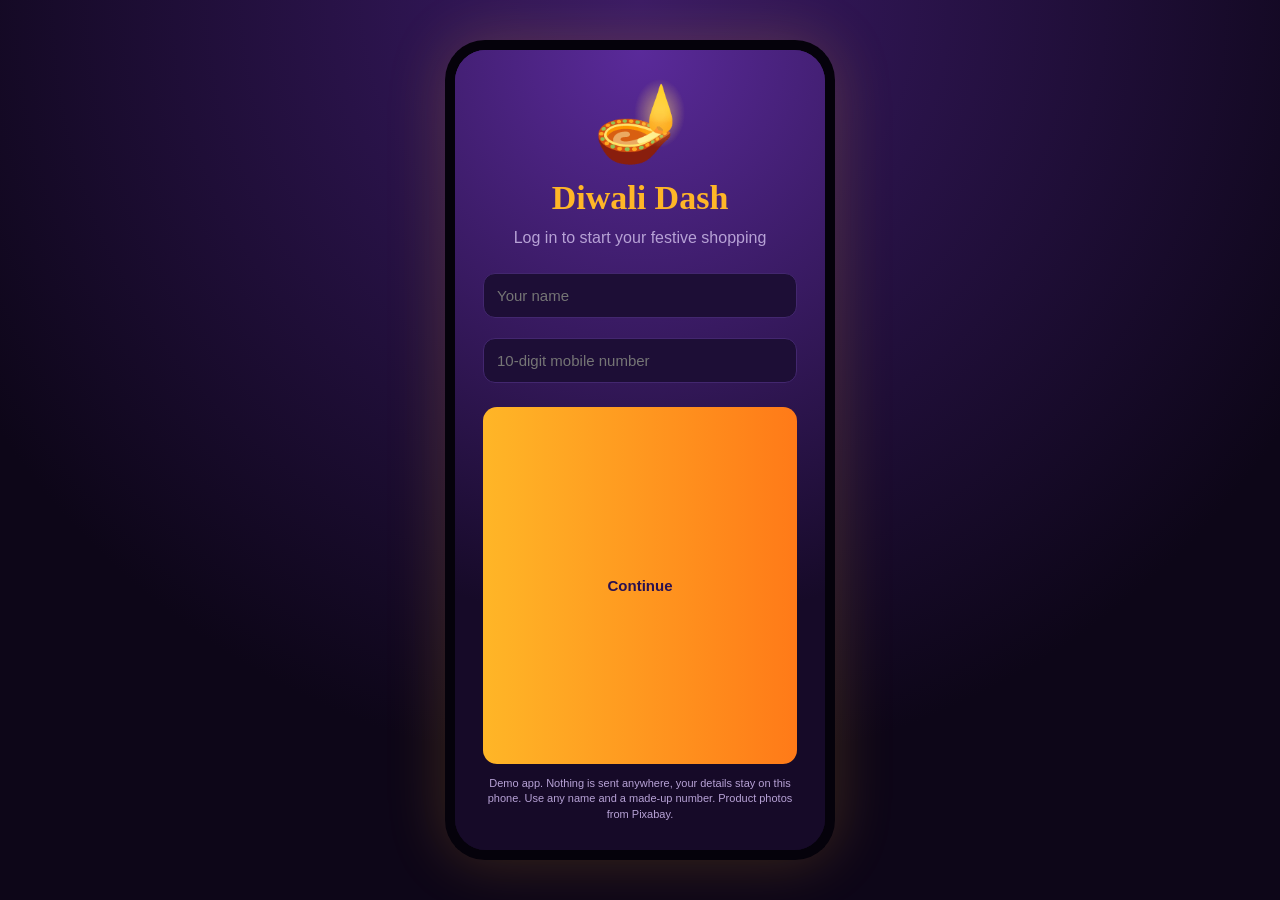
<file: index.html>
<!DOCTYPE html>
<html lang="en">
<head>
<meta charset="UTF-8">
<meta name="viewport" content="width=device-width, initial-scale=1">
<title>Diwali Dash</title>
<link rel="manifest" href="manifest.json">
<link rel="apple-touch-icon" href="icon-192.png">
<meta name="theme-color" content="#2a1050">
<link rel="stylesheet" href="style.css">
</head>
<body>
<div class="phone">
  <div class="screen">
    <header class="top">
      <div class="eta">Delivery in <b>10 minutes</b></div>
      <div class="loc" id="greet">Welcome</div>
      <div class="search"><span>&#128269;</span><input id="q" placeholder='Search "diyas"' autocomplete="off"><span class="clr" id="clr" onclick="goHome()" hidden>&#10005;</span></div>
      <div class="sugg" id="sugg" hidden></div>
    </header>

    <main id="main">
      <section class="banner home">
        <div>
          <div class="tag">Diwali Dhamaka</div>
          <h2>Up to 40% off</h2>
          <p>Buy 1 Get 1 free on sweets</p>
          <div class="timer" id="timer">Loading...</div>
        </div>
        <div class="big">&#129684;</div>
      </section>

      <section class="home flashbox"><h3>&#9889; Flash sale</h3><div class="ftimer" id="ftimer"></div><div class="flash" id="flash"></div></section>
      <section class="home flashbox"><h3 id="fytitle">&#10024; For You</h3><div class="ftimer" id="fysub"></div><div class="flash" id="foryou"></div></section>
      <h3 class="home">Shop by category</h3>
      <div class="cats home" id="cats"></div>

      <div class="backrow" onclick="goHome()">&#8592; Back to home</div>
      <h3 id="gridTitle">Festive deals</h3>
      <div class="grid" id="grid"></div>
    </main>
    <div class="catscreen" id="catscreen">
      <div class="side-col" id="sidecol"></div>
      <div class="cat-main"><h3 id="cattitle"></h3><div class="grid" id="cgrid"></div></div>
    </div>

    <div class="cartbar" id="cartbar" onclick="openCart()" hidden>
      <div><b id="cartCount">0 items</b><br><small id="cartTotal"></small></div>
      <div class="viewcart">View cart &#8250;</div>
    </div>

    <section class="cartpanel" id="cartpanel" hidden>
      <div class="phead"><span class="back" onclick="closeCart()">&#8592;</span> My cart</div>
      <div class="pbody">
        <div class="saved" id="saved"></div>
        <div class="box" id="cartitems"></div>
        <div class="box" id="recbox" hidden><b>You might also like</b><div class="flash" id="cartrec"></div></div>
        <div class="box">
          <div class="coupon"><input id="code" placeholder="Enter coupon code"><button onclick="applyCoupon()">Apply</button></div>
          <div id="vouchers"></div>
          <div id="couponmsg"></div>
        </div>
        <div class="box" id="bill"></div>
      </div>
      <div class="pfoot"><div id="payamt"></div><button class="place" onclick="openAddress()">Place order</button></div>
      </section>

    <section class="cartpanel" id="trackpanel" hidden>
      <div class="phead"><span class="back" onclick="closeTrack()">&#8592;</span> Track order</div>
      <div class="pbody">
        <div class="box"><div class="eta2" id="eta2"></div><div class="wt" id="osum"></div><div class="steps" id="steps"></div></div>
        <div class="box"><b>Live map</b><div id="map"></div><div class="wt" id="routetxt"></div></div>
      </div>
    </section>

    <section class="cartpanel" id="accpanel" hidden>
      <div class="phead"><span class="back" onclick="closeAccount()">&#8592;</span> My account</div>
      <div class="pbody" id="accbody"></div>
      <div class="pfoot"><button class="place out" onclick="logout()">Log out</button></div>
    </section>

    <section class="cartpanel" id="addrpanel" hidden>
      <div class="phead"><span class="back" onclick="closeAddress()">&#8592;</span> Delivery address</div>
      <div class="pbody">
        <div class="box" id="saved-addr"></div>
        <div class="box"><b>Add a new address</b>
          <input class="fld" id="aline" placeholder="Flat / house no, building">
          <input class="fld" id="aarea" placeholder="Area / street">
          <input class="fld" id="aland" placeholder="Landmark (optional)">
          <input class="fld" id="apin" placeholder="6-digit pincode" inputmode="numeric" maxlength="6">
          <div class="chips" id="alabels"><span class="on" onclick="pickLabel('Home')">Home</span><span onclick="pickLabel('Work')">Work</span><span onclick="pickLabel('Other')">Other</span></div>
          <div id="aerr" class="bad"></div>
        </div>
      </div>
      <div class="pfoot"><button class="place" onclick="saveAddr()">Deliver here</button></div>
    </section>

    <section class="login" id="login">
      <div class="lbig">&#129684;</div><h1>Diwali Dash</h1><p>Log in to start your festive shopping</p>
      <input class="fld" id="lname" placeholder="Your name" maxlength="30" autocomplete="off">
      <input class="fld" id="lphone" placeholder="10-digit mobile number" inputmode="numeric" maxlength="10" autocomplete="off">
      <div id="lerr" class="bad"></div>
      <button class="place" onclick="doLogin()">Continue</button>
      <small>Demo app. Nothing is sent anywhere, your details stay on this phone. Use any name and a made-up number. Product photos from Pixabay.</small>
    </section>

    <nav class="tabs">
      <div class="on" onclick="goHome()">&#127968;<br>Home</div>
      <div onclick="showCats()">&#128193;<br>Categories</div>
      <div onclick="openCart()">&#128722;<br>Cart</div>
      <div onclick="openAccount()">&#128100;<br>Account</div>
    </nav>
    <div class="toast" id="toast" hidden></div>
  </div>
</div>
<script src="trie.js"></script>
<script src="offers.js"></script>
<script src="pricing.js"></script>
<script src="recommend.js"></script>
<script src="delivery.js"></script>
<script src="account.js"></script>
<script src="app.js"></script>
</body>
</html>
</file>
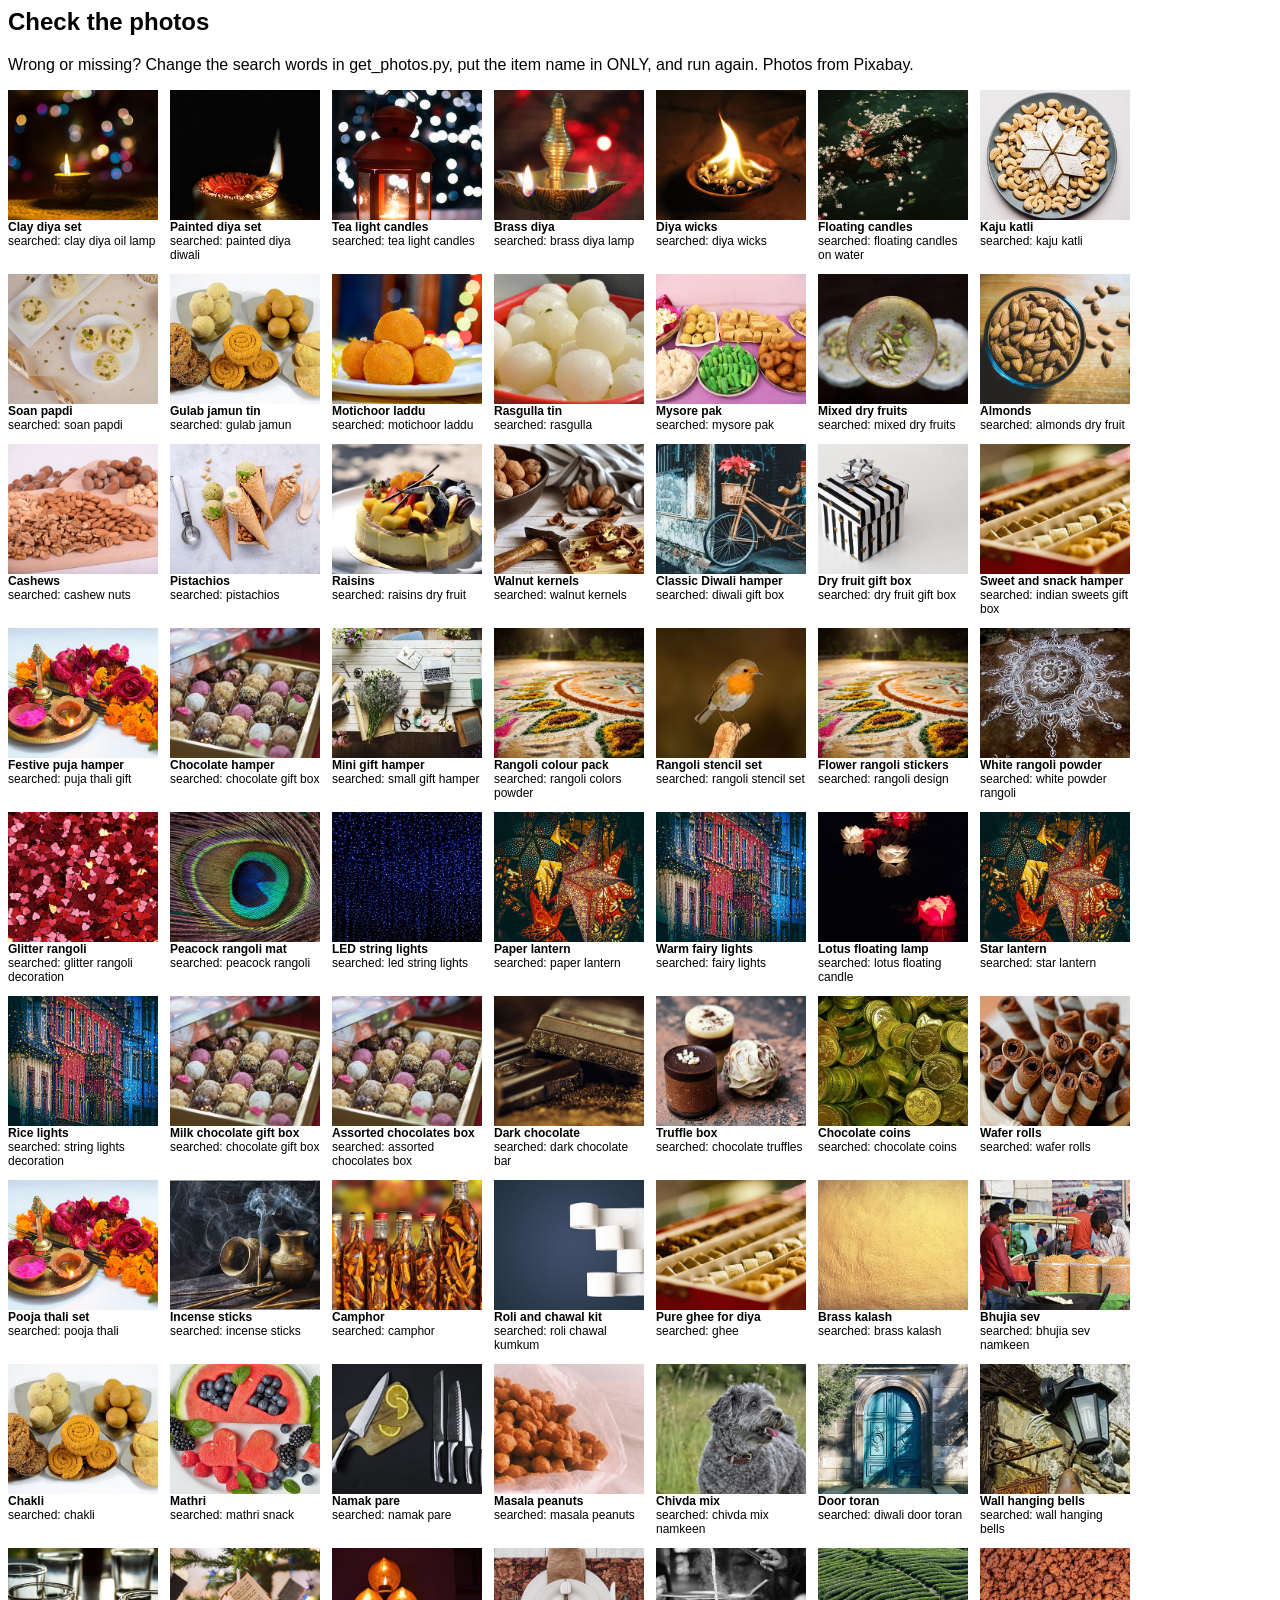
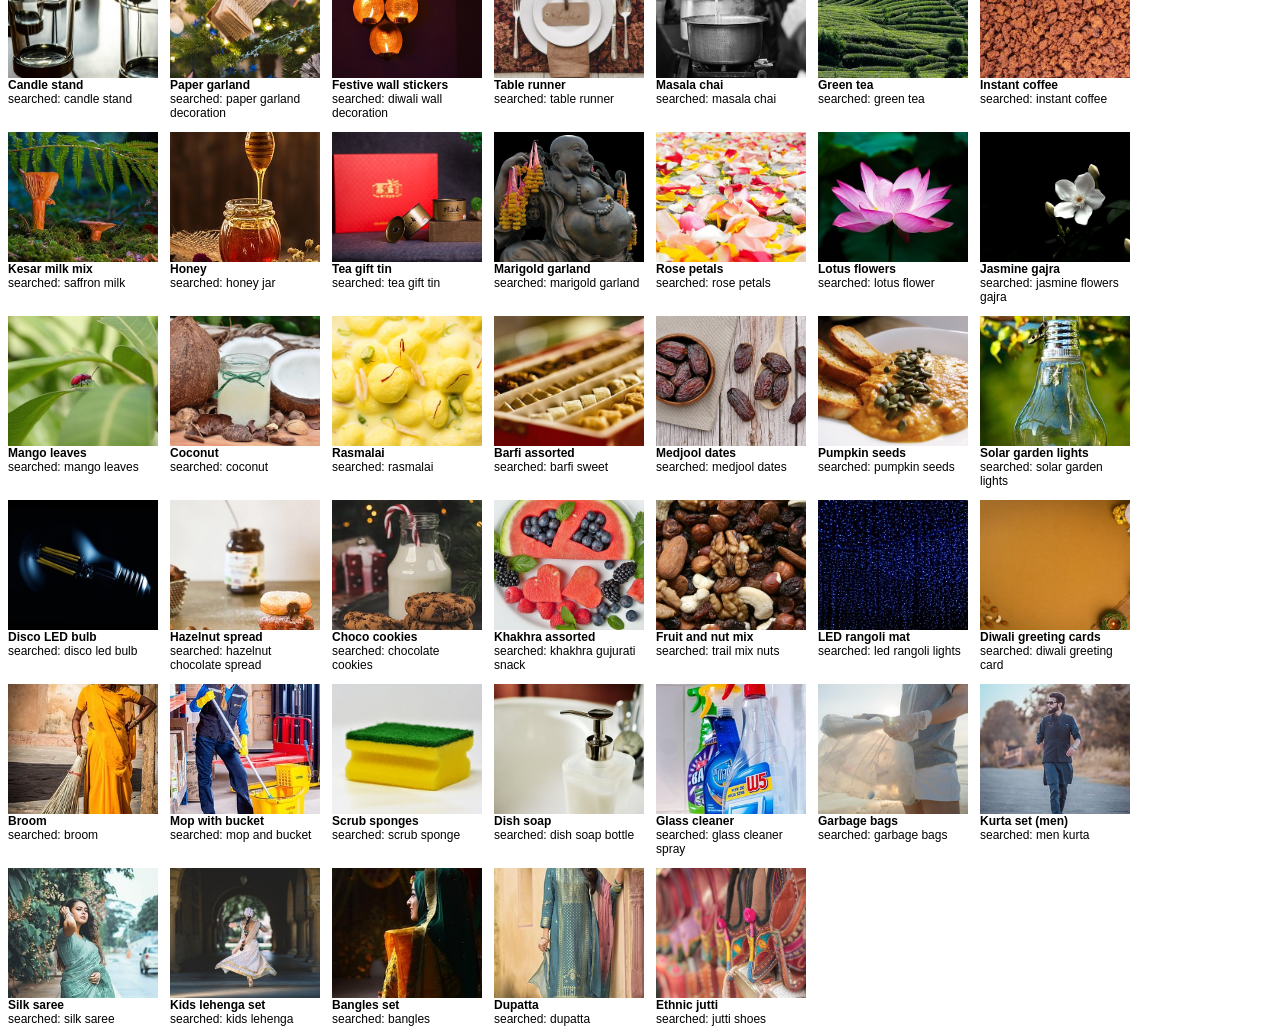
<file: preview.html>
<body style="font-family:sans-serif"><h2>Check the photos</h2><p>Wrong or missing? Change the search words in get_photos.py, put the item name in ONLY, and run again. Photos from Pixabay.</p><div style="display:flex;flex-wrap:wrap;gap:12px"><div style="width:150px;font:12px sans-serif"><img src="clay-diya-set.jpg" style="width:100%;height:130px;object-fit:cover"><b>Clay diya set</b><br>searched: clay diya oil lamp</div><div style="width:150px;font:12px sans-serif"><img src="painted-diya-set.jpg" style="width:100%;height:130px;object-fit:cover"><b>Painted diya set</b><br>searched: painted diya diwali</div><div style="width:150px;font:12px sans-serif"><img src="tea-light-candles.jpg" style="width:100%;height:130px;object-fit:cover"><b>Tea light candles</b><br>searched: tea light candles</div><div style="width:150px;font:12px sans-serif"><img src="brass-diya.jpg" style="width:100%;height:130px;object-fit:cover"><b>Brass diya</b><br>searched: brass diya lamp</div><div style="width:150px;font:12px sans-serif"><img src="diya-wicks.jpg" style="width:100%;height:130px;object-fit:cover"><b>Diya wicks</b><br>searched: diya wicks</div><div style="width:150px;font:12px sans-serif"><img src="floating-candles.jpg" style="width:100%;height:130px;object-fit:cover"><b>Floating candles</b><br>searched: floating candles on water</div><div style="width:150px;font:12px sans-serif"><img src="kaju-katli.jpg" style="width:100%;height:130px;object-fit:cover"><b>Kaju katli</b><br>searched: kaju katli</div><div style="width:150px;font:12px sans-serif"><img src="soan-papdi.jpg" style="width:100%;height:130px;object-fit:cover"><b>Soan papdi</b><br>searched: soan papdi</div><div style="width:150px;font:12px sans-serif"><img src="gulab-jamun-tin.jpg" style="width:100%;height:130px;object-fit:cover"><b>Gulab jamun tin</b><br>searched: gulab jamun</div><div style="width:150px;font:12px sans-serif"><img src="motichoor-laddu.jpg" style="width:100%;height:130px;object-fit:cover"><b>Motichoor laddu</b><br>searched: motichoor laddu</div><div style="width:150px;font:12px sans-serif"><img src="rasgulla-tin.jpg" style="width:100%;height:130px;object-fit:cover"><b>Rasgulla tin</b><br>searched: rasgulla</div><div style="width:150px;font:12px sans-serif"><img src="mysore-pak.jpg" style="width:100%;height:130px;object-fit:cover"><b>Mysore pak</b><br>searched: mysore pak</div><div style="width:150px;font:12px sans-serif"><img src="mixed-dry-fruits.jpg" style="width:100%;height:130px;object-fit:cover"><b>Mixed dry fruits</b><br>searched: mixed dry fruits</div><div style="width:150px;font:12px sans-serif"><img src="almonds.jpg" style="width:100%;height:130px;object-fit:cover"><b>Almonds</b><br>searched: almonds dry fruit</div><div style="width:150px;font:12px sans-serif"><img src="cashews.jpg" style="width:100%;height:130px;object-fit:cover"><b>Cashews</b><br>searched: cashew nuts</div><div style="width:150px;font:12px sans-serif"><img src="pistachios.jpg" style="width:100%;height:130px;object-fit:cover"><b>Pistachios</b><br>searched: pistachios</div><div style="width:150px;font:12px sans-serif"><img src="raisins.jpg" style="width:100%;height:130px;object-fit:cover"><b>Raisins</b><br>searched: raisins dry fruit</div><div style="width:150px;font:12px sans-serif"><img src="walnut-kernels.jpg" style="width:100%;height:130px;object-fit:cover"><b>Walnut kernels</b><br>searched: walnut kernels</div><div style="width:150px;font:12px sans-serif"><img src="classic-diwali-hamper.jpg" style="width:100%;height:130px;object-fit:cover"><b>Classic Diwali hamper</b><br>searched: diwali gift box</div><div style="width:150px;font:12px sans-serif"><img src="dry-fruit-gift-box.jpg" style="width:100%;height:130px;object-fit:cover"><b>Dry fruit gift box</b><br>searched: dry fruit gift box</div><div style="width:150px;font:12px sans-serif"><img src="sweet-and-snack-hamper.jpg" style="width:100%;height:130px;object-fit:cover"><b>Sweet and snack hamper</b><br>searched: indian sweets gift box</div><div style="width:150px;font:12px sans-serif"><img src="festive-puja-hamper.jpg" style="width:100%;height:130px;object-fit:cover"><b>Festive puja hamper</b><br>searched: puja thali gift</div><div style="width:150px;font:12px sans-serif"><img src="chocolate-hamper.jpg" style="width:100%;height:130px;object-fit:cover"><b>Chocolate hamper</b><br>searched: chocolate gift box</div><div style="width:150px;font:12px sans-serif"><img src="mini-gift-hamper.jpg" style="width:100%;height:130px;object-fit:cover"><b>Mini gift hamper</b><br>searched: small gift hamper</div><div style="width:150px;font:12px sans-serif"><img src="rangoli-colour-pack.jpg" style="width:100%;height:130px;object-fit:cover"><b>Rangoli colour pack</b><br>searched: rangoli colors powder</div><div style="width:150px;font:12px sans-serif"><img src="rangoli-stencil-set.jpg" style="width:100%;height:130px;object-fit:cover"><b>Rangoli stencil set</b><br>searched: rangoli stencil set</div><div style="width:150px;font:12px sans-serif"><img src="flower-rangoli-stickers.jpg" style="width:100%;height:130px;object-fit:cover"><b>Flower rangoli stickers</b><br>searched: rangoli design</div><div style="width:150px;font:12px sans-serif"><img src="white-rangoli-powder.jpg" style="width:100%;height:130px;object-fit:cover"><b>White rangoli powder</b><br>searched: white powder rangoli</div><div style="width:150px;font:12px sans-serif"><img src="glitter-rangoli.jpg" style="width:100%;height:130px;object-fit:cover"><b>Glitter rangoli</b><br>searched: glitter rangoli decoration</div><div style="width:150px;font:12px sans-serif"><img src="peacock-rangoli-mat.jpg" style="width:100%;height:130px;object-fit:cover"><b>Peacock rangoli mat</b><br>searched: peacock rangoli</div><div style="width:150px;font:12px sans-serif"><img src="led-string-lights.jpg" style="width:100%;height:130px;object-fit:cover"><b>LED string lights</b><br>searched: led string lights</div><div style="width:150px;font:12px sans-serif"><img src="paper-lantern.jpg" style="width:100%;height:130px;object-fit:cover"><b>Paper lantern</b><br>searched: paper lantern</div><div style="width:150px;font:12px sans-serif"><img src="warm-fairy-lights.jpg" style="width:100%;height:130px;object-fit:cover"><b>Warm fairy lights</b><br>searched: fairy lights</div><div style="width:150px;font:12px sans-serif"><img src="lotus-floating-lamp.jpg" style="width:100%;height:130px;object-fit:cover"><b>Lotus floating lamp</b><br>searched: lotus floating candle</div><div style="width:150px;font:12px sans-serif"><img src="star-lantern.jpg" style="width:100%;height:130px;object-fit:cover"><b>Star lantern</b><br>searched: star lantern</div><div style="width:150px;font:12px sans-serif"><img src="rice-lights.jpg" style="width:100%;height:130px;object-fit:cover"><b>Rice lights</b><br>searched: string lights decoration</div><div style="width:150px;font:12px sans-serif"><img src="milk-chocolate-gift-box.jpg" style="width:100%;height:130px;object-fit:cover"><b>Milk chocolate gift box</b><br>searched: chocolate gift box</div><div style="width:150px;font:12px sans-serif"><img src="assorted-chocolates-box.jpg" style="width:100%;height:130px;object-fit:cover"><b>Assorted chocolates box</b><br>searched: assorted chocolates box</div><div style="width:150px;font:12px sans-serif"><img src="dark-chocolate.jpg" style="width:100%;height:130px;object-fit:cover"><b>Dark chocolate</b><br>searched: dark chocolate bar</div><div style="width:150px;font:12px sans-serif"><img src="truffle-box.jpg" style="width:100%;height:130px;object-fit:cover"><b>Truffle box</b><br>searched: chocolate truffles</div><div style="width:150px;font:12px sans-serif"><img src="chocolate-coins.jpg" style="width:100%;height:130px;object-fit:cover"><b>Chocolate coins</b><br>searched: chocolate coins</div><div style="width:150px;font:12px sans-serif"><img src="wafer-rolls.jpg" style="width:100%;height:130px;object-fit:cover"><b>Wafer rolls</b><br>searched: wafer rolls</div><div style="width:150px;font:12px sans-serif"><img src="pooja-thali-set.jpg" style="width:100%;height:130px;object-fit:cover"><b>Pooja thali set</b><br>searched: pooja thali</div><div style="width:150px;font:12px sans-serif"><img src="incense-sticks.jpg" style="width:100%;height:130px;object-fit:cover"><b>Incense sticks</b><br>searched: incense sticks</div><div style="width:150px;font:12px sans-serif"><img src="camphor.jpg" style="width:100%;height:130px;object-fit:cover"><b>Camphor</b><br>searched: camphor</div><div style="width:150px;font:12px sans-serif"><img src="roli-and-chawal-kit.jpg" style="width:100%;height:130px;object-fit:cover"><b>Roli and chawal kit</b><br>searched: roli chawal kumkum</div><div style="width:150px;font:12px sans-serif"><img src="pure-ghee-for-diya.jpg" style="width:100%;height:130px;object-fit:cover"><b>Pure ghee for diya</b><br>searched: ghee</div><div style="width:150px;font:12px sans-serif"><img src="brass-kalash.jpg" style="width:100%;height:130px;object-fit:cover"><b>Brass kalash</b><br>searched: brass kalash</div><div style="width:150px;font:12px sans-serif"><img src="bhujia-sev.jpg" style="width:100%;height:130px;object-fit:cover"><b>Bhujia sev</b><br>searched: bhujia sev namkeen</div><div style="width:150px;font:12px sans-serif"><img src="chakli.jpg" style="width:100%;height:130px;object-fit:cover"><b>Chakli</b><br>searched: chakli</div><div style="width:150px;font:12px sans-serif"><img src="mathri.jpg" style="width:100%;height:130px;object-fit:cover"><b>Mathri</b><br>searched: mathri snack</div><div style="width:150px;font:12px sans-serif"><img src="namak-pare.jpg" style="width:100%;height:130px;object-fit:cover"><b>Namak pare</b><br>searched: namak pare</div><div style="width:150px;font:12px sans-serif"><img src="masala-peanuts.jpg" style="width:100%;height:130px;object-fit:cover"><b>Masala peanuts</b><br>searched: masala peanuts</div><div style="width:150px;font:12px sans-serif"><img src="chivda-mix.jpg" style="width:100%;height:130px;object-fit:cover"><b>Chivda mix</b><br>searched: chivda mix namkeen</div><div style="width:150px;font:12px sans-serif"><img src="door-toran.jpg" style="width:100%;height:130px;object-fit:cover"><b>Door toran</b><br>searched: diwali door toran</div><div style="width:150px;font:12px sans-serif"><img src="wall-hanging-bells.jpg" style="width:100%;height:130px;object-fit:cover"><b>Wall hanging bells</b><br>searched: wall hanging bells</div><div style="width:150px;font:12px sans-serif"><img src="candle-stand.jpg" style="width:100%;height:130px;object-fit:cover"><b>Candle stand</b><br>searched: candle stand</div><div style="width:150px;font:12px sans-serif"><img src="paper-garland.jpg" style="width:100%;height:130px;object-fit:cover"><b>Paper garland</b><br>searched: paper garland decoration</div><div style="width:150px;font:12px sans-serif"><img src="festive-wall-stickers.jpg" style="width:100%;height:130px;object-fit:cover"><b>Festive wall stickers</b><br>searched: diwali wall decoration</div><div style="width:150px;font:12px sans-serif"><img src="table-runner.jpg" style="width:100%;height:130px;object-fit:cover"><b>Table runner</b><br>searched: table runner</div><div style="width:150px;font:12px sans-serif"><img src="masala-chai.jpg" style="width:100%;height:130px;object-fit:cover"><b>Masala chai</b><br>searched: masala chai</div><div style="width:150px;font:12px sans-serif"><img src="green-tea.jpg" style="width:100%;height:130px;object-fit:cover"><b>Green tea</b><br>searched: green tea</div><div style="width:150px;font:12px sans-serif"><img src="instant-coffee.jpg" style="width:100%;height:130px;object-fit:cover"><b>Instant coffee</b><br>searched: instant coffee</div><div style="width:150px;font:12px sans-serif"><img src="kesar-milk-mix.jpg" style="width:100%;height:130px;object-fit:cover"><b>Kesar milk mix</b><br>searched: saffron milk</div><div style="width:150px;font:12px sans-serif"><img src="honey.jpg" style="width:100%;height:130px;object-fit:cover"><b>Honey</b><br>searched: honey jar</div><div style="width:150px;font:12px sans-serif"><img src="tea-gift-tin.jpg" style="width:100%;height:130px;object-fit:cover"><b>Tea gift tin</b><br>searched: tea gift tin</div><div style="width:150px;font:12px sans-serif"><img src="marigold-garland.jpg" style="width:100%;height:130px;object-fit:cover"><b>Marigold garland</b><br>searched: marigold garland</div><div style="width:150px;font:12px sans-serif"><img src="rose-petals.jpg" style="width:100%;height:130px;object-fit:cover"><b>Rose petals</b><br>searched: rose petals</div><div style="width:150px;font:12px sans-serif"><img src="lotus-flowers.jpg" style="width:100%;height:130px;object-fit:cover"><b>Lotus flowers</b><br>searched: lotus flower</div><div style="width:150px;font:12px sans-serif"><img src="jasmine-gajra.jpg" style="width:100%;height:130px;object-fit:cover"><b>Jasmine gajra</b><br>searched: jasmine flowers gajra</div><div style="width:150px;font:12px sans-serif"><img src="mango-leaves.jpg" style="width:100%;height:130px;object-fit:cover"><b>Mango leaves</b><br>searched: mango leaves</div><div style="width:150px;font:12px sans-serif"><img src="coconut.jpg" style="width:100%;height:130px;object-fit:cover"><b>Coconut</b><br>searched: coconut</div><div style="width:150px;font:12px sans-serif"><img src="rasmalai.jpg" style="width:100%;height:130px;object-fit:cover"><b>Rasmalai</b><br>searched: rasmalai</div><div style="width:150px;font:12px sans-serif"><img src="barfi-assorted.jpg" style="width:100%;height:130px;object-fit:cover"><b>Barfi assorted</b><br>searched: barfi sweet</div><div style="width:150px;font:12px sans-serif"><img src="medjool-dates.jpg" style="width:100%;height:130px;object-fit:cover"><b>Medjool dates</b><br>searched: medjool dates</div><div style="width:150px;font:12px sans-serif"><img src="pumpkin-seeds.jpg" style="width:100%;height:130px;object-fit:cover"><b>Pumpkin seeds</b><br>searched: pumpkin seeds</div><div style="width:150px;font:12px sans-serif"><img src="solar-garden-lights.jpg" style="width:100%;height:130px;object-fit:cover"><b>Solar garden lights</b><br>searched: solar garden lights</div><div style="width:150px;font:12px sans-serif"><img src="disco-led-bulb.jpg" style="width:100%;height:130px;object-fit:cover"><b>Disco LED bulb</b><br>searched: disco led bulb</div><div style="width:150px;font:12px sans-serif"><img src="hazelnut-spread.jpg" style="width:100%;height:130px;object-fit:cover"><b>Hazelnut spread</b><br>searched: hazelnut chocolate spread</div><div style="width:150px;font:12px sans-serif"><img src="choco-cookies.jpg" style="width:100%;height:130px;object-fit:cover"><b>Choco cookies</b><br>searched: chocolate cookies</div><div style="width:150px;font:12px sans-serif"><img src="khakhra-assorted.jpg" style="width:100%;height:130px;object-fit:cover"><b>Khakhra assorted</b><br>searched: khakhra gujurati snack</div><div style="width:150px;font:12px sans-serif"><img src="fruit-and-nut-mix.jpg" style="width:100%;height:130px;object-fit:cover"><b>Fruit and nut mix</b><br>searched: trail mix nuts</div><div style="width:150px;font:12px sans-serif"><img src="led-rangoli-mat.jpg" style="width:100%;height:130px;object-fit:cover"><b>LED rangoli mat</b><br>searched: led rangoli lights</div><div style="width:150px;font:12px sans-serif"><img src="diwali-greeting-cards.jpg" style="width:100%;height:130px;object-fit:cover"><b>Diwali greeting cards</b><br>searched: diwali greeting card</div><div style="width:150px;font:12px sans-serif"><img src="broom.jpg" style="width:100%;height:130px;object-fit:cover"><b>Broom</b><br>searched: broom</div><div style="width:150px;font:12px sans-serif"><img src="mop-with-bucket.jpg" style="width:100%;height:130px;object-fit:cover"><b>Mop with bucket</b><br>searched: mop and bucket</div><div style="width:150px;font:12px sans-serif"><img src="scrub-sponges.jpg" style="width:100%;height:130px;object-fit:cover"><b>Scrub sponges</b><br>searched: scrub sponge</div><div style="width:150px;font:12px sans-serif"><img src="dish-soap.jpg" style="width:100%;height:130px;object-fit:cover"><b>Dish soap</b><br>searched: dish soap bottle</div><div style="width:150px;font:12px sans-serif"><img src="glass-cleaner.jpg" style="width:100%;height:130px;object-fit:cover"><b>Glass cleaner</b><br>searched: glass cleaner spray</div><div style="width:150px;font:12px sans-serif"><img src="garbage-bags.jpg" style="width:100%;height:130px;object-fit:cover"><b>Garbage bags</b><br>searched: garbage bags</div><div style="width:150px;font:12px sans-serif"><img src="kurta-set-men.jpg" style="width:100%;height:130px;object-fit:cover"><b>Kurta set (men)</b><br>searched: men kurta</div><div style="width:150px;font:12px sans-serif"><img src="silk-saree.jpg" style="width:100%;height:130px;object-fit:cover"><b>Silk saree</b><br>searched: silk saree</div><div style="width:150px;font:12px sans-serif"><img src="kids-lehenga-set.jpg" style="width:100%;height:130px;object-fit:cover"><b>Kids lehenga set</b><br>searched: kids lehenga</div><div style="width:150px;font:12px sans-serif"><img src="bangles-set.jpg" style="width:100%;height:130px;object-fit:cover"><b>Bangles set</b><br>searched: bangles</div><div style="width:150px;font:12px sans-serif"><img src="dupatta.jpg" style="width:100%;height:130px;object-fit:cover"><b>Dupatta</b><br>searched: dupatta</div><div style="width:150px;font:12px sans-serif"><img src="ethnic-jutti.jpg" style="width:100%;height:130px;object-fit:cover"><b>Ethnic jutti</b><br>searched: jutti shoes</div></div></body>
</file>
<file: style.css>
:root{--bg:#160a28;--card:#2b1650;--line:#43276f;--gold:#ffb627;--pink:#ff4d8d;--text:#fff4e2;--mute:#b7a2d6;--green:#4fd18b}
*{box-sizing:border-box;margin:0;padding:0;-webkit-tap-highlight-color:transparent}
body{font-family:"Trebuchet MS","Segoe UI",Roboto,Arial,sans-serif;background:radial-gradient(circle at 50% 0,#3a1a66,#0d0618 70%);display:flex;justify-content:center;align-items:center;min-height:100vh;color:var(--text)}
.phone{width:390px;height:820px;max-height:100vh;background:#05020b;border-radius:40px;padding:10px;box-shadow:0 0 60px rgba(255,182,39,.2)}
.screen{position:relative;height:100%;background:var(--bg);border-radius:31px;overflow:hidden;display:flex;flex-direction:column}
.top{position:relative;z-index:5;background:linear-gradient(160deg,#4a1d7c,#2a1050);padding:14px 16px 12px;border-bottom:1px solid var(--line)}
.eta{font-family:Georgia,serif;font-size:22px;font-weight:700;color:var(--gold)}
.loc{font-size:13px;color:var(--mute);margin:2px 0 10px}
.search{display:flex;gap:8px;align-items:center;background:rgba(255,255,255,.1);border:1px solid var(--line);border-radius:14px;padding:11px 14px;transition:.2s}
.search:focus-within{border-color:var(--gold);box-shadow:0 0 0 3px rgba(255,182,39,.2)}
.search input{border:0;outline:0;flex:1;font-size:14px;background:none;color:var(--text)}
.search input::placeholder{color:var(--mute)}
.clr{cursor:pointer;color:var(--mute);padding:0 4px}.clr[hidden]{display:none}
.sugg{position:absolute;left:16px;right:16px;top:calc(100% - 6px);background:var(--card);border:1px solid var(--line);border-radius:14px;box-shadow:0 10px 26px rgba(0,0,0,.5);overflow:hidden;animation:drop .18s ease-out}
.sugg[hidden]{display:none}
.sugg div{padding:11px 14px;font-size:14px;cursor:pointer;border-bottom:1px solid var(--line);transition:background .15s}
.sugg div:hover,.sugg div:active{background:#3d2169}
main{flex:1;overflow-y:auto;padding:12px 12px 100px;scroll-behavior:smooth}
h3{font-family:Georgia,serif;font-size:17px;margin:18px 4px 10px}
.backrow{display:none;margin:6px 4px 0;color:var(--gold);font-weight:700;font-size:14px;cursor:pointer}
.results .backrow{display:block}.results #gridTitle{margin-top:8px}.results .home{display:none}
.banner{display:flex;justify-content:space-between;align-items:center;background:linear-gradient(120deg,#ff7a18,#c2185b);border-radius:20px;padding:16px;box-shadow:0 8px 24px rgba(255,100,40,.3)}
.banner h2{font-family:Georgia,serif;font-size:26px;margin:2px 0}
.banner p{font-size:13px}.tag{font-size:12px;font-weight:700;color:#fff2b3}
.big{font-size:64px;animation:flick 2.4s ease-in-out infinite}
.timer{display:inline-block;margin-top:10px;background:#2a1050;color:var(--gold);font-weight:700;font-size:13px;padding:5px 10px;border-radius:9px}
.cats{display:grid;grid-template-columns:repeat(4,1fr);gap:8px}
.cat{background:var(--card);border:1px solid var(--line);border-radius:14px;padding:10px 2px;text-align:center;font-size:11px;cursor:pointer;transition:transform .15s,border-color .2s}
.cat span{display:block;font-size:28px;margin-bottom:4px}
.cat:hover{border-color:var(--gold);transform:translateY(-2px)}
.cat:active,.card:active,.tabs div:active{transform:scale(.94)}
.grid{display:grid;grid-template-columns:repeat(2,1fr);gap:10px}
.card{background:var(--card);border:1px solid var(--line);border-radius:18px;padding:10px;position:relative;transition:transform .2s,box-shadow .2s}
.card:hover{transform:translateY(-3px);box-shadow:0 10px 22px rgba(0,0,0,.4)}
.card.pop{animation:pop .35s ease-out}
.badge{position:absolute;top:10px;left:10px;z-index:1;background:var(--pink);color:#fff;font-size:10px;font-weight:700;padding:3px 8px;border-radius:20px}
.img{background:radial-gradient(circle at 50% 45%,rgba(255,255,255,.14),transparent 72%);font-size:52px;text-align:center;padding:16px 0 12px;border-radius:14px;background:radial-gradient(circle at 50% 45%,color-mix(in srgb,var(--t) 45%,transparent),transparent 72%)}
.name{font-size:13px;font-weight:700;min-height:34px;margin-top:8px}
.wt{font-size:11px;color:var(--mute);margin:2px 0 8px}
.row{display:flex;justify-content:space-between;align-items:center}
.price{font-size:15px;font-weight:700;color:var(--gold)}
.price s{font-size:11px;color:var(--mute);font-weight:400;display:block}
.add{border:1.5px solid var(--gold);color:var(--gold);background:transparent;border-radius:10px;padding:6px 18px;font-weight:700;font-size:13px;cursor:pointer;transition:.15s}
.add:hover{background:var(--gold);color:#2a1050}.add:active{transform:scale(.92)}
.qty{display:flex;align-items:center;background:var(--gold);color:#2a1050;border-radius:10px;font-weight:700}
.qty button{background:none;border:0;color:#2a1050;font-size:17px;width:28px;height:30px;cursor:pointer;transition:transform .12s}
.qty button:active{transform:scale(.8)}
.cartbar{position:absolute;left:12px;right:12px;bottom:66px;background:linear-gradient(90deg,var(--gold),#ff7a18);color:#2a1050;border-radius:16px;padding:12px 16px;display:flex;justify-content:space-between;align-items:center;cursor:pointer;box-shadow:0 8px 22px rgba(255,150,30,.4);animation:up .3s ease-out}
.cartbar[hidden]{display:none}.cartbar.bump{animation:pop .3s ease-out}.viewcart{font-weight:700}
.tabs{display:flex;background:#10061e;border-top:1px solid var(--line);padding:8px 0}
.tabs div{flex:1;text-align:center;font-size:11px;color:var(--mute);cursor:pointer;transition:transform .15s,color .2s}
.tabs .on{color:var(--gold);font-weight:700}
.cartpanel{position:absolute;top:0;right:0;bottom:0;left:0;background:var(--bg);display:flex;flex-direction:column;z-index:10;animation:up .3s ease-out}
.cartpanel[hidden]{display:none}
.phead{background:#2a1050;padding:16px;font-family:Georgia,serif;font-size:19px;font-weight:700;color:var(--gold)}
.back{cursor:pointer;margin-right:8px}
.pbody{flex:1;overflow-y:auto;padding:10px 12px}
.box{background:var(--card);border:1px solid var(--line);border-radius:16px;padding:12px;margin-bottom:10px}
.saved{background:rgba(79,209,139,.15);color:var(--green);font-weight:700;font-size:13px;border-radius:12px;padding:10px 12px;margin-bottom:10px}.saved[hidden]{display:none}
.line{display:flex;align-items:center;gap:10px;padding:8px 0;border-bottom:1px solid var(--line)}.line:last-child{border:0}
.lemo{font-size:30px}.linfo{flex:1}.lprice{font-weight:700;font-size:14px;min-width:50px;text-align:right;color:var(--gold)}
.free{color:var(--green)}.empty{color:var(--mute);font-size:14px;text-align:center;padding:12px}
.coupon{display:flex;gap:8px}
.coupon input{flex:1;border:1px solid var(--line);background:#1d0e36;color:var(--text);border-radius:10px;padding:9px;font-size:14px;text-transform:uppercase;outline:0}
.coupon button{background:var(--gold);color:#2a1050;border:0;border-radius:10px;padding:0 16px;font-weight:700;cursor:pointer}
.chips{margin:8px 0 4px;display:flex;gap:8px}
.chips span{border:1px dashed var(--gold);color:var(--gold);border-radius:9px;padding:4px 10px;font-size:12px;font-weight:700;cursor:pointer;transition:transform .12s}.chips span:active{transform:scale(.92)}
#couponmsg{font-size:12px;min-height:16px}.ok{color:var(--green)}.bad{color:#ff7b7b}
.brow{display:flex;justify-content:space-between;font-size:13px;margin-top:8px}
.brow.g{color:var(--green)}.brow.tot{font-weight:800;font-size:15px;border-top:1px dashed var(--line);padding-top:8px}
.pfoot{background:#10061e;padding:10px 14px;display:flex;align-items:center;gap:14px;border-top:1px solid var(--line)}
.place{flex:1;background:linear-gradient(90deg,var(--gold),#ff7a18);color:#2a1050;border:0;border-radius:14px;padding:14px;font-size:15px;font-weight:800;cursor:pointer;transition:transform .12s}.place:active{transform:scale(.96)}
.toast{position:absolute;left:20px;right:20px;bottom:90px;z-index:20;background:#fff4e2;color:#2a1050;border-radius:12px;padding:12px;font-size:13px;font-weight:700;text-align:center;animation:up .25s ease-out}
.toast[hidden]{display:none}
@keyframes pop{0%{transform:scale(1)}40%{transform:scale(1.07)}100%{transform:scale(1)}}
@keyframes up{from{opacity:0;transform:translateY(24px)}to{opacity:1;transform:none}}
@keyframes drop{from{opacity:0;transform:translateY(-6px)}to{opacity:1;transform:none}}
@keyframes flick{0%,100%{transform:scale(1);filter:drop-shadow(0 0 12px #ffb627)}50%{transform:scale(1.06);filter:drop-shadow(0 0 26px #ffd75e)}}
@media(prefers-reduced-motion:reduce){*{animation:none!important;transition:none!important}}
@media(max-width:420px){body{display:block;min-height:0}.phone{width:100%;height:calc(var(--vh,1vh)*100);max-height:none;border-radius:0;padding:0}.screen{border-radius:0}}
.catscreen{display:none;flex:1;min-height:0}
.catmode main{display:none}
.catmode .catscreen{display:flex}
.side-col{width:84px;background:#10061e;overflow-y:auto;border-right:1px solid var(--line);padding-bottom:100px}
.side{padding:12px 4px;text-align:center;font-size:11px;color:var(--mute);cursor:pointer;border-left:3px solid transparent;transition:background .2s,color .2s,transform .15s}
.side span{display:block;font-size:26px;margin-bottom:3px}
.side:active{transform:scale(.94)}
.side.on{color:var(--gold);background:var(--card);border-left-color:var(--gold);font-weight:700}
.cat-main{flex:1;overflow-y:auto;padding:0 10px 100px;scroll-behavior:smooth}
.cat-main h3{margin:14px 4px 10px}
.catscreen .add{padding:6px 12px}.catscreen .name{font-size:12px}
.flash{display:flex;gap:10px;overflow-x:auto;padding-bottom:8px;scroll-snap-type:x mandatory;scrollbar-width:thin}
.flash .card{flex:0 0 150px;scroll-snap-align:start}
.flashbox h3{margin-bottom:6px}
.ftimer{margin:0 4px 8px;font-size:12px;color:var(--gold);font-weight:700}
.low{color:#ff7b7b;font-weight:700}.hot{color:var(--gold);font-weight:700}
.add:disabled{opacity:.4;cursor:not-allowed}.add:disabled:hover{background:transparent;color:var(--gold)}
.why{font-size:10px;color:var(--pink);line-height:1.25;margin-top:2px}
.name,.img{cursor:pointer}
#recbox b{font-size:13px}#recbox .flash{margin-top:8px}
.eta2{font-family:Georgia,serif;font-size:24px;color:var(--gold);font-weight:700}
.steps{display:flex;gap:6px;margin-top:12px}
.step{flex:1;text-align:center;font-size:11px;color:var(--mute);border-top:4px solid var(--line);padding-top:6px;transition:color .3s,border-color .3s}
.step.done{color:var(--green);border-color:var(--green)}.step.now{color:var(--gold);border-color:var(--gold);font-weight:700}
#map svg{width:100%;margin-top:8px}
.login{position:absolute;top:0;right:0;bottom:0;left:0;z-index:50;background:radial-gradient(circle at 50% 0,#5a2a9a,#160a28 70%);display:flex;flex-direction:column;justify-content:center;gap:12px;padding:28px;text-align:center}
.login[hidden]{display:none}
.login h1{font-family:Georgia,serif;color:var(--gold);font-size:34px}
.login p{color:var(--mute);margin-bottom:6px}.login small{color:var(--mute);font-size:11px;line-height:1.4}
.lbig{font-size:76px;animation:flick 2.4s ease-in-out infinite}
.fld{width:100%;border:1px solid var(--line);background:#1d0e36;color:var(--text);border-radius:12px;padding:13px;font-size:15px;outline:0;margin-top:8px;transition:border-color .2s}
.fld:focus{border-color:var(--gold)}
#accpanel{z-index:11}#addrpanel{z-index:12}#trackpanel{z-index:13}
.saddr{padding:10px 0;border-bottom:1px solid var(--line);font-size:13px}.saddr:last-child{border:0}
#saved-addr .saddr{cursor:pointer}#saved-addr .saddr:active{transform:scale(.98)}
.chips span.on{background:var(--gold);color:#2a1050;border-style:solid}
.acc{text-align:center}.avatar{width:64px;height:64px;border-radius:50%;background:linear-gradient(135deg,var(--gold),var(--pink));color:#2a1050;font-size:30px;font-weight:800;display:flex;align-items:center;justify-content:center;margin:0 auto 8px}
.aname{font-family:Georgia,serif;font-size:20px;font-weight:700}
.stats{display:flex;margin-top:12px}.stats div{flex:1;font-size:12px;color:var(--mute)}.stats b{font-size:18px;color:var(--gold)}
.vch{display:flex;justify-content:space-between;align-items:center;gap:8px;border:1px dashed var(--gold);border-radius:12px;padding:8px 10px;margin-top:8px;cursor:pointer;transition:transform .12s}
.vch:active{transform:scale(.97)}.vch b{color:var(--gold);font-size:13px}.vch span{font-size:12px;font-weight:700;color:var(--gold);white-space:nowrap}
.vch.on{background:rgba(79,209,139,.15);border-color:var(--green)}.vch.on span,.vch.on b{color:var(--green)}.vch.off{opacity:.45}
.place.out{background:none;border:1.5px solid var(--pink);color:var(--pink)}
.img.hasph{padding:0;height:112px;overflow:hidden;background:#fff}
.ph{width:100%;height:100%;object-fit:cover;display:block}
.lemo{width:42px;height:42px;display:flex;align-items:center;justify-content:center;border-radius:10px;overflow:hidden}
.phs{width:100%;height:100%;object-fit:cover}
</file>
